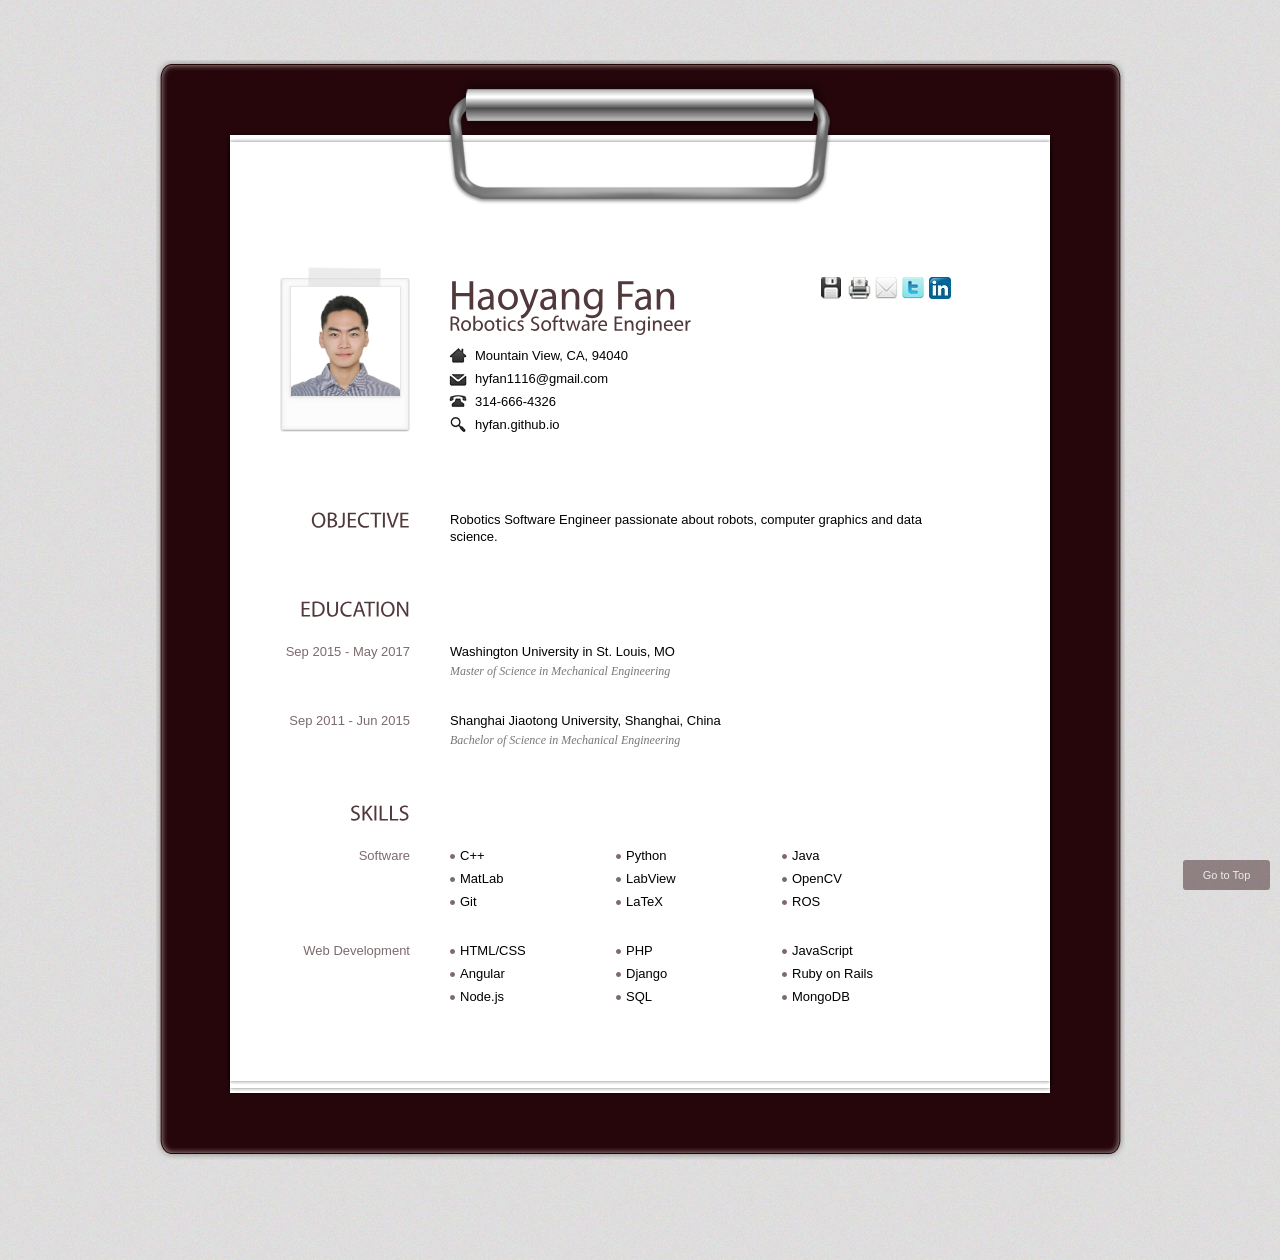
<file: index.html>
<!DOCTYPE html PUBLIC "-//W3C//DTD XHTML 1.0 Transitional//EN" "http://www.w3.org/TR/xhtml1/DTD/xhtml1-transitional.dtd">
<html xmlns="http://www.w3.org/1999/xhtml">
<head>
<meta http-equiv="Content-Type" content="text/html; charset=UTF-8" />
<title>Resume</title>
<link type="text/css" rel="stylesheet" href="css/brown.css" />
<link type="text/css" rel="stylesheet" href="css/print.css" media="print"/>
<!--[if IE 7]>
<link href="css/ie7.css" rel="stylesheet" type="text/css" />
<![endif]-->
<!--[if IE 6]>
<link href="css/ie6.css" rel="stylesheet" type="text/css" />
<![endif]-->
<script type="text/javascript" src="js/jquery-1.4.2.min.js"></script>
<script type="text/javascript" src="js/jquery.tipsy.js"></script>
<script type="text/javascript" src="js/cufon.yui.js"></script>
<script type="text/javascript" src="js/scrollTo.js"></script>
<script type="text/javascript" src="js/myriad.js"></script>
<script type="text/javascript" src="js/jquery.colorbox.js"></script>
<script type="text/javascript" src="js/custom.js"></script>
<script type="text/javascript">
		Cufon.replace('h1,h2');
</script>
</head>
<body>
<!-- Begin Wrapper -->
<div id="wrapper">
  <div class="wrapper-top"></div>
  <div class="wrapper-mid">
    <!-- Begin Paper -->
    <div id="paper">
      <div class="paper-top"></div>
      <div id="paper-mid">
        <div class="entry">
          <!-- Begin Image -->
          <img class="portrait" src="images/hyfan.jpg" alt="hyfan" />
          <!-- End Image -->
          <!-- Begin Personal Information -->
          <div class="self">
            <h1 class="name">Haoyang Fan <br />
              <span>Robotics Software Engineer</span></h1>
            <ul>
              <li class="ad">Mountain View, CA, 94040</li>
              <li class="mail">hyfan1116@gmail.com</li>
              <li class="tel">314-666-4326</li>
              <li class="web">hyfan.github.io</li>
            </ul>
          </div>
          <!-- End Personal Information -->
          <!-- Begin Social -->
          <div class="social">
            <ul>
              <li><a class='north' href="#" title="Download .pdf"><img src="images/icn-save.jpg" alt="Download the pdf version" /></a></li>
              <li><a class='north' href="javascript:window.print()" title="Print"><img src="images/icn-print.jpg" alt="" /></a></li>
              <li><a class='north' id="contact" href="contact/index.html" title="Contact Me"><img src="images/icn-contact.jpg" alt="" /></a></li>
              <li><a class='north' href="https://twitter.com/hyfan1116" title="Follow me on Twitter"><img src="images/icn-twitter.jpg" alt="" /></a></li>
              <li><a class='north' href="https://www.linkedin.com/in/haoyang-fan/" title="My LinkedIn Profile"><img src="images/icn-linkedin.jpg" alt="" /></a></li>
            </ul>
          </div>
          <!-- End Social -->
        </div>
        <!-- Begin 1st Row -->
        <div class="entry">
          <h2>OBJECTIVE</h2>
          <p>Robotics Software Engineer passionate about robots, computer graphics and data science. </p>
        </div>
        <!-- End 1st Row -->
        <!-- Begin 2nd Row -->
        <div class="entry">
          <h2>EDUCATION</h2>
          <div class="content">
            <h3>Sep 2015 - May 2017</h3>
            <p>Washington University in St. Louis, MO <br />
              <em>Master of Science in Mechanical Engineering</em></p>
          </div>
          <div class="content">
            <h3>Sep 2011 - Jun 2015</h3>
            <p>Shanghai Jiaotong University, Shanghai, China <br />
              <em>Bachelor of Science in Mechanical Engineering</em></p>
          </div>
        </div>
        <!-- End 2nd Row -->
        <!-- Begin 3rd Row -->
        <!-- <div class="entry">
          <h2>Internship</h2>
					<div class="content">
            <h3>Jul 2017 - Aug 2017</h3>
            <p>Bear Robotics Inc. <br />
              <em>Robotics SoftawEngineer Intern</em></p>
            <ul class="info">
							<li>Implemented TurtleBot Web Control Panel using React.js, Flask, ROSBridge and MongoDB</li>
							<li>Revamped the ROS launch file system; added unit test and simulation interfaces</li>
							<li>Enhanced multiple sensors layout, reducing the risk of collision when turning by approximately 80%<li>
			  		</ul>
          </div>
          <div class="content">
            <h3>Jun 2015 - Sep 2015</h3>
            <p>Shenyang Brilliance Jinbei Automobile Co.,Ltd, China <br />
              <em>Mechanical Engineering Intern</em></p>
            <ul class="info">
			  			<li>Assisted in the vehicle diagnostics process of the new model of minivan.</li>
			  			<li>Inspected and maintained the fatigue test equipment of vehicle electric parts.</li>
            </ul>
          </div>
        </div> -->
        <!-- End 3rd Row -->
        <!-- Begin 4th Row -->
        <div class="entry">
          <h2>SKILLS</h2>
          <div class="content">
            <h3>Software</h3>
            <ul class="skills">
              <li>C++</li>
						  <li>Python</li>
						  <li>Java</li>
						  <li>MatLab</li>
						  <li>LabView</li>
						  <li>OpenCV</li>
						  <li>Git</li>
						  <li>LaTeX</li>
						  <li>ROS</li>
            </ul>
          </div>
          <div class="content">
            <h3>Web Development</h3>
            <ul class="skills">
              <li>HTML/CSS</li>
              <li>PHP</li>
              <li>JavaScript</li>
						  <li>Angular</li>
						  <li>Django</li>
              <li>Ruby on Rails</li>
						  <li>Node.js</li>
						  <li>SQL</li>
						  <li>MongoDB</li>
            </ul>
          </div>
        </div>
        <!-- End 4th Row -->
        <!-- Begin 5th Row -->
		<!-- <div class="entry">
          <h2>Projects</h2>
					<div class="content">
            <h3>Dec 2016 - Jan 2017</h3>
            <p>Sentiment Analysis of Student Ratings Using Hadoop Hive on AWS <br />
              <em>Cloud Computing </em></p>
            <ul class="info">
							<li>Performed data ETL of student review texts and cleansed invalid reviews using Python and HiveQL</li>
							<li>Deployed the AWS EMR server and implemented the sentiment analysis scripts in Hive</li>
							<li>Ran the analysis on Amazon review data set and achieved average accuracy of 75%</li>
						</ul>
          </div>
					<div class="content">
            <h3>Oct 2016 - Nov 2016</h3>
            <p>Movie Rating and Discussion Website using Django <br />
              <em>Web Development </em></p>
            <ul class="info">
							<li>Developed a movie rating website using Django and MongoDB on Amazon EC2 instance</li>
							<li>Scraped popular movies list from IMDb using Python and imported the movies to SQL database on server</li>
							<li>Applied collaborative filtering algorithm to provide personalized movie recommendation</li>
						</ul>
          </div>
					<div class="content">
            <h3>Sep 2014 - May 2015</h3>
            <p>Assembly Operations Hands Tracking and Gesture Recognition Using OpenCV <br />
              <em>Research Assistant </em></p>
            <ul class="info">
							<li>Designed a wearable video capture system to recognize and analyze gestures in assembly using OpenCV</li>
							<li>Implemented feedback and illustrations feature in the Interactive Virtual Assembly Simulation Environment</li>
						</ul>
          </div>
          <div class="content">
            <h3>Feb 2012 - Oct 2014</h3>
            <p>NAO Robot Soccer Team of SJTU <br />
              <em>Team Member </em></p>
            <ul class="info">
						  <li>Led the design of robots’ decision making on court using finite state machine; runner-up of 2014 CN RoboCup</li>
						  <li>Implemented the player role changing rules for robot penalized or malfunction</li>
						  <li>Revised the kicking motion of the NAO robot, designed the diving motion </li>
						  <li>Evaluated and tested the ROS for NAO; analyzed and deployed BHuman platform to NAO</li>
			      </ul>
          </div>
		  		<div class="content">
            <h3>May 2013 - May 2014</h3>
            <p>Freescale Intelligent Model Car Competition  <br />
              <em>Team Leader </em></p>
            <ul class="info">
			  			<li>Built an autonomous model car on Freescale MCU and designed the sensor layout to reduce deviation</li>
			  			<li>Designed and tuned the PID control regime, ranked 4th place in 20 teams of final race </li>
            </ul>
          </div>
		</div> -->
      </div>
      <div class="clear"></div>
      <div class="paper-bottom"></div>
    </div>
    <!-- End Paper -->
  </div>
  <div class="wrapper-bottom"></div>
</div>
<div id="message"><a href="#top" id="top-link">Go to Top</a></div>
<!-- End Wrapper -->
</body>
</html>
</file>
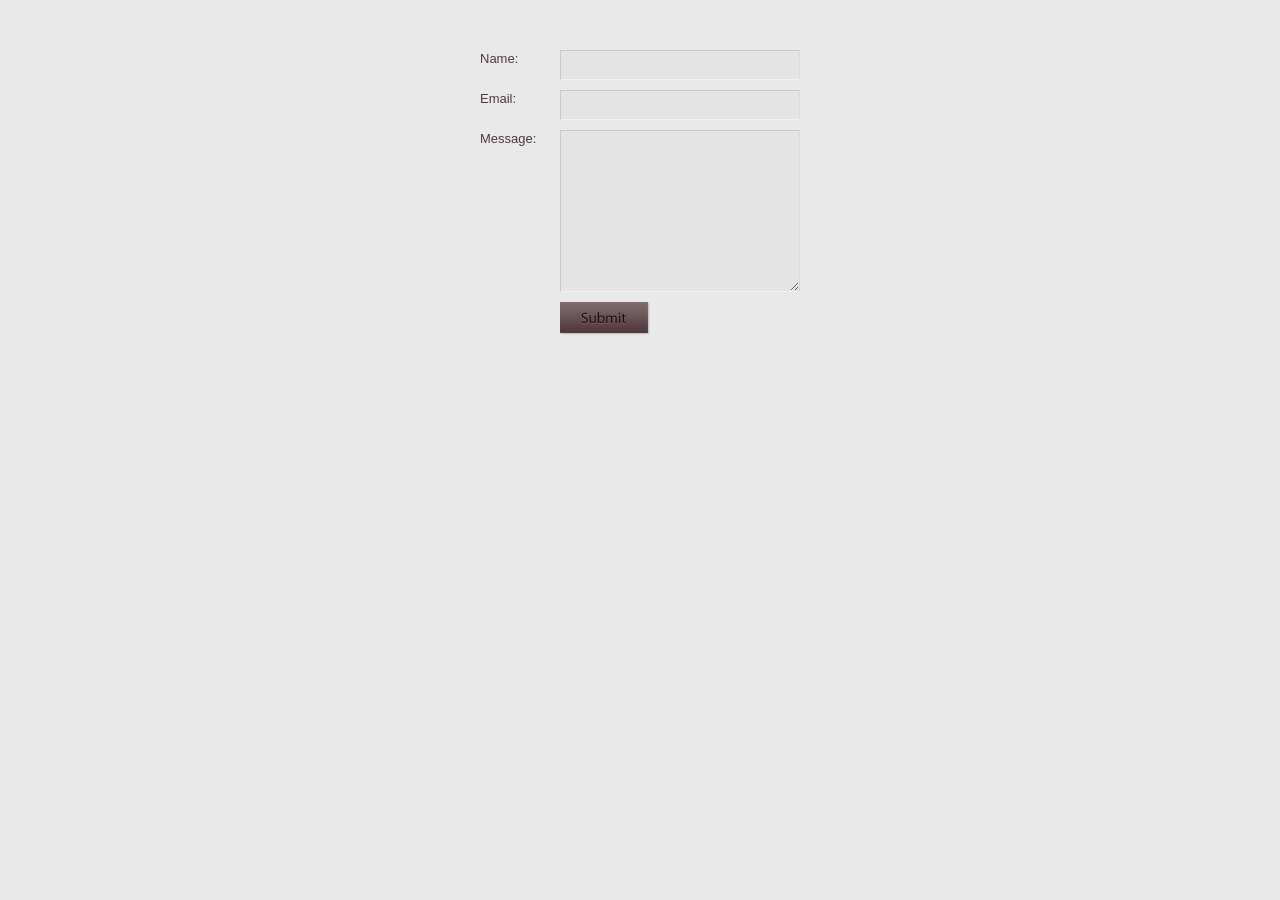
<file: contact/index.html>
<!DOCTYPE html PUBLIC "-//W3C//DTD XHTML 1.0 Transitional//EN" "http://www.w3.org/TR/xhtml1/DTD/xhtml1-transitional.dtd">
<html xmlns="http://www.w3.org/1999/xhtml">

<head>
	<meta http-equiv="Content-Type" content="text/html; charset=UTF-8" />
	<title>Contact Form</title>
	<link rel="stylesheet" type="text/css" href="../css/brown.css" />
	<script type="text/javascript" src="js/jquery-1.2.6.min.js"></script>
	<script type="text/javascript" src="js/jquery.validate.js"></script>
	
	<script type="text/javascript">
	$(document).ready(function(){
		
		$("#contactform").validate();
	});
	</script>
</head>

<body class="contact">
<form method="post" action="contactengine.php" id="contactform">

<label for="Name">Name:</label>

	<input type="text" name="Name" id="Name" class="required" />

<label for="Email">Email:</label>

	<input type="text" name="Email" id="Email" class="required email" />

<label for="Message">Message:</label>

	<textarea name="Message" id="Message" rows="10" cols="20" class="required"></textarea>
<div class="clear"></div>
<input type="submit" name="submit" value="" class="submit-button" />
</form>
	
</body>
</html>
</file>
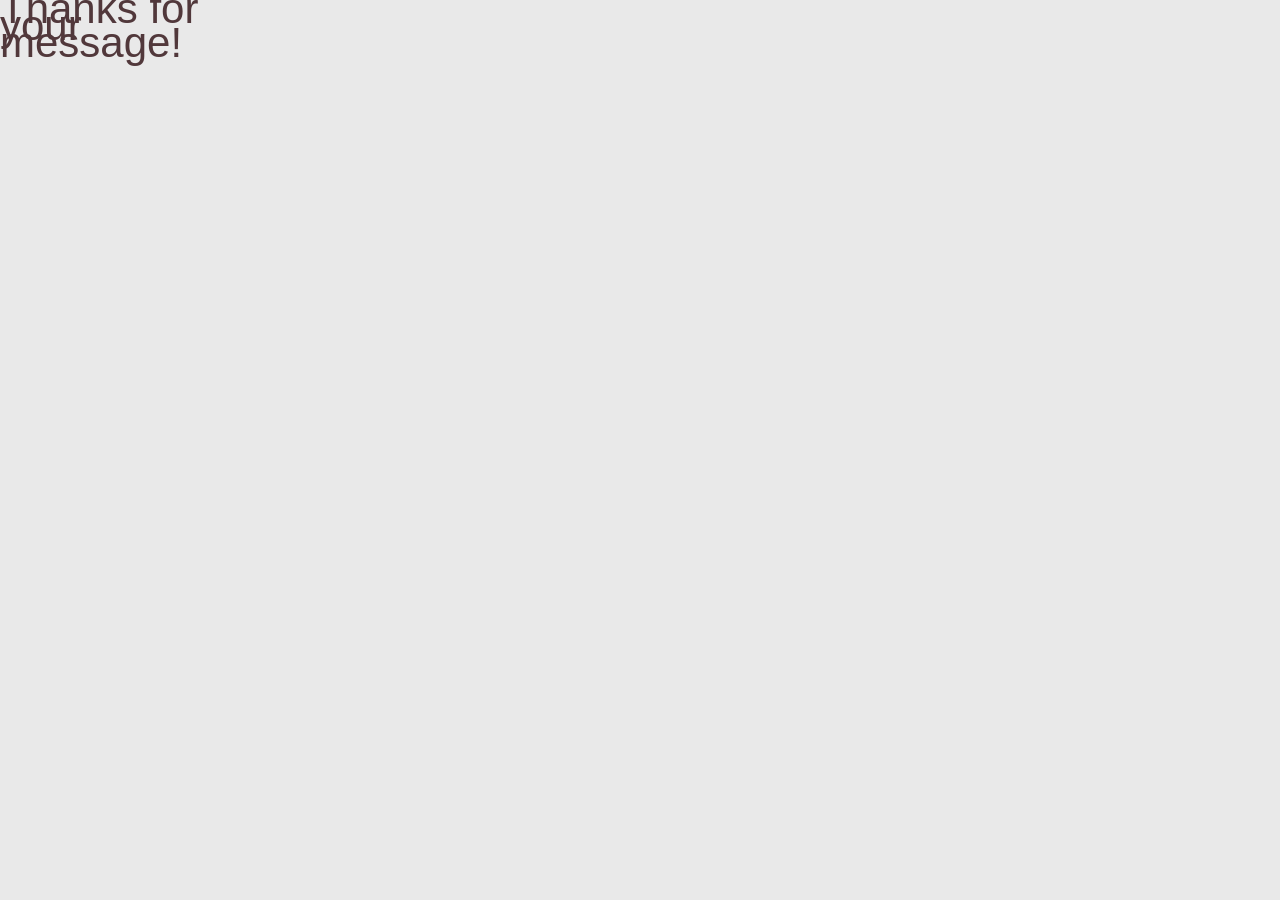
<file: contact/contactthanks.html>
<!DOCTYPE html PUBLIC "-//W3C//DTD XHTML 1.0 Transitional//EN" "http://www.w3.org/TR/xhtml1/DTD/xhtml1-transitional.dtd">
<html xmlns="http://www.w3.org/1999/xhtml">

<head>
	<meta http-equiv="Content-Type" content="text/html; charset=UTF-8" />
	<title>Contact Form | Thanks!</title>
	<link rel="stylesheet" type="text/css" href="../css/brown.css" />
</head>

<body class="contact">


		<h1>Thanks for your message!</h1>
	

</body>

</html>
</file>
<file: css/brown.css>
@charset "UTF-8";
/* RESET */
/* ----------------------------------------- */
html, body, div, span, applet, object, iframe,
h1, h2, h3, h4, h5, h6, p, blockquote, pre,
a, abbr, acronym, address, big, code,
del, dfn, em, font, img, ins, kbd, q, s, samp,
small, strike, strong, tt, var,
dl, dt, dd, ol, ul, li,
fieldset, form, label, legend,
table, caption, tbody, tfoot, thead, tr, th, td {
	margin: 0;
	padding: 0;
	border: 0;
	outline: 0;
	font-weight: inherit;
	font-style: inherit;
	font-size: 100%;
	font-family: inherit;
	vertical-align: baseline;
}
:focus {
	outline: 0;
}
body {
	line-height: 1;
}
/* tables still need 'cellspacing="0"' in the markup */
table {
	border-collapse: separate;
	border-spacing: 0;
}
caption, th, td {
	text-align: left;
	font-weight: normal;
}
blockquote:before, blockquote:after,
q:before, q:after {
	content: "";
}
blockquote, q {
	quotes: "" "";
}

.clear {
	clear:both;
}


/* LAYOUT */
/* ----------------------------------------- */

body {
	font-family: "Trebuchet MS", Arial, Helvetica, sans-serif;
	background-color: #e1e0db;
	background-image: url(../images/bg.jpg);
	background-repeat: repeat;
	font-size:13px;
	line-height: 17px;
	color:#000;
}

.contact {
	background-image: none;
	background-color:#e9e9e9;
}

a, a:visited, a:active {
	color:#7d6a6c;
	text-decoration: none;
}

a:hover {
	color:#7d6a6c;
	text-decoration: underline;
}

/* DOSSIER BACKGROUND */
/* ----------------------------------------- */

#wrapper {
	width:969px;
	margin:0 auto;
	margin-top:60px;
	margin-bottom:100px;
}

.wrapper-top {
	width:969px;
	height:19px;
	margin:0 auto;
	background-image:url(../images/btop.jpg);
	background-repeat:no-repeat;
}

.wrapper-mid {
	width:969px;
	margin:0 auto;
	background-image:url(../images/bmid.jpg);
	background-repeat: repeat-y;
	padding-bottom:40px;
}

.wrapper-bottom {
	width:969px;
	height:22px;
	padding:0;
	margin:0 auto;
	background-image:url(../images/bbottom.jpg);
	background-repeat:no-repeat;
}

/* PAPER BACKGROUND */
/* ----------------------------------------- */

#paper {
	width:828px;
	margin:0 auto;
}

.paper-top {
	width:828px;
	margin:0 auto;
	background-image:url(../images/ptop.jpg);
	background-repeat:no-repeat;
	height:126px;
}

#paper-mid {
	width:828px;
	margin:0 auto;
	background-image:url(../images/pmid.jpg);
	background-repeat:repeat-y;
	display:block;
	padding:0;
	overflow: hidden;
	padding-bottom:75px;
	padding-top:7px;
}

.paper-bottom {
	width:828px;
	height:18px;
	margin:0 auto;
	background-image:url(../images/pbottom.jpg);
	background-repeat:no-repeat;
}

/* ENTRIES */
/* ----------------------------------------- */

.entry {
	width:720px;
	display: block;
	padding-top:55px;
	clear: both;
	margin-left:4px;
}

h1  {
	width:250px;
	font-size:42px;
	color:#51383b;
	margin-bottom:3px;
	clear:both;
}

h1 span {
	font-size:21px;
	display:block;
	color:#51383b;
	margin-top:-5px;
}

h2 {
	width:180px;
	height: 23px;
	text-align: right;
	float:left;
	padding:0;
	margin:0;
	clear:both;
	font-size:22px;
	color:#51383b;
	margin-bottom:-12px;
}

p {
	width:500px;
	margin-left:40px;
	float:right;	
}

p img {
	float:right;
	margin-left:20px;
	padding-left:10px;
}

div.content {
	clear: both;
	padding:0;
	margin:0;
	overflow: hidden;
	display:block;
	padding-top:32px;
}

h3 {
	width:180px;
	text-align: right;
	float:left;
	padding:0;
	clear:both;
	font-size: 13px;
	color:#7d6a6c;
}

h4 {
	width:180px;
	text-align: right;
	float:left;
	padding:0;
	clear:both;
	font-size: 11px;
	color:#7d6a6c;
}

h5 {
	width:180px;
	text-align: right;
	float:left;
	padding:0;
	clear:both;
	font-size: 10px;
	color:#7d6a6c;
}

h6 {
	width:180px;
	text-align: right;
	float:left;
	padding:0;
	clear:both;
	font-size: 9px;
	color:#7d6a6c;
}

em {
	font-family: Georgia, "Times New Roman", serif;
	font-style: italic;
	color:#777777;
	font-size:12px;
	display: block;
	padding-top:3px;
}


ol {
	float:right;
	width:500px;
	margin-left:40px;
	list-style: decimal;
	
}

ol li {
	width:500px;
	list-style-type: decimal;
	list-style-position: inside;
}

dl {
	float:right;
	width:500px;
	margin-left:40px;
	
}

dt {
	float:left;
	display: block;
	width:500px;
		color:#7d6a6c;
}

dd {
	float:left;
	display: block;
	width:480px;
	text-indent:20px;
}

ul.unordered {
	float:right;
	width:500px;
	margin-left:40px;
	
}

ul.unordered li {
	margin:0;
	padding:0;
	float:left;
	display: block;
	width:500px;
	background-image:url(../images/bullet.gif);
	background-repeat: no-repeat;
	padding-left:10px;
	background-position: 0 .5em;
	margin-top:0;
}

ul.info {
	float:right;
	width:500px;
	margin-left:40px;
	list-style-type: none; 
}

ul.info li {
	margin:0;
	padding:0;
	float:left;
	display: block;
	width:500px;
	background-image:url(../images/bullet.gif);
	background-repeat: no-repeat;
	padding-left:10px;
	background-position: 0 .5em;
	margin-top:12px;
}

ul.skills {
	margin:0;
	padding:0;
	float:right;
	width:500px;
	margin-left:40px;
	margin-top:-6px;
	list-style-type: none;
	
}

ul.skills li {
	margin:0;
	padding:0;
	float:left;
	width:156px;
	background-image:url(../images/bullet.gif);
	background-repeat: no-repeat;
	padding-left:10px;
	background-position: 0 .5em;
	margin-top:6px;
}

ul.works {
	margin:0;
	padding:0;
	float:right;
	width:500px;
	margin-left:40px;
	list-style-type: none;
}

ul.works li {
	margin:0;
	padding:0;
	float:left;
}

ul.works li img {
	padding:4px;
	background-color:#fff;
	width:95px;
	height:95px;
	border:1px solid #beb4b5;
	margin-right:20px;
	margin-bottom:16px;
}

ul.works li img:hover {
	border:1px solid #51383b;
	cursor: pointer;
}

img.portrait {
	background-image:url(../images/frame.jpg);
	background-repeat: no-repeat;
	width:109px;
	height:109px;
	padding-top:20px;
	padding-left:11px;
	padding-right:11px;
	padding-bottom:36px;
	margin-left:50px;
	float:left;
	
}


/* SELF INFORMATION */
/* ----------------------------------------- */

.self {
	width:250px;
	float:left;
	padding-top:11px;
	margin-left:38px;
	margin-bottom:15px;
}

.self ul {
	padding-top: 10px;
}

.self ul li.ad {
	background-image:url(../images/icn-ad.gif);
}

.self ul li.mail {
	background-image:url(../images/icn-mail.gif);
}

.self ul li.tel {
	background-image:url(../images/icn-tel.gif);
}

.self ul li.web {
	background-image:url(../images/icn-web.gif);
}

.self ul li {
	background-repeat: no-repeat;
	padding-left:26px;
	background-position: 0 .1em;
	height:25px;
	display:block;
	margin-top:-2px;
}

/* SOCIAL ICONS */
/* ----------------------------------------- */

.social {
	width:135px;
	float:right;
	padding-top:10px;
}

.social ul {
	list-style: none;
}

.social ul li {
	float:left;
	width:21px;
	height:24px;
	margin:0;
	padding:0;
	margin-left:6px;
}

/* TIPSY */
/* ----------------------------------------- */

.tipsy { padding: 5px; font-size: 10px; background-repeat: no-repeat;  background-image: url(../images/tipsy.gif); }
.tipsy-inner { padding: 5px 8px 4px 8px; background-color: #26060a; color: #fff; max-width: 200px; text-align: center; }
.tipsy-inner { -moz-border-radius:3px; -webkit-border-radius:3px; }
.tipsy-north { background-position: top center; }
.tipsy-south { background-position: bottom center; margin-bottom:20px; }
.tipsy-east { background-position: right center; }
.tipsy-west { background-position: left center; }


/* COLORBOX */
/* ----------------------------------------- */

#colorbox, #cboxOverlay, #cboxWrapper{position:absolute; top:0; left:0; z-index:9999; overflow:hidden;}
#cboxOverlay{position:fixed; width:100%; height:100%;}
#cboxMiddleLeft, #cboxBottomLeft{clear:left;}
#cboxContent{position:relative; overflow:hidden;}
#cboxLoadedContent{overflow:auto;}
#cboxLoadedContent iframe{display:block; width:100%; height:100%; border:0;}
#cboxTitle{margin:0; display:none;}
#cboxLoadingOverlay, #cboxLoadingGraphic{position:absolute; top:0; left:0; width:100%;}
#cboxPrevious, #cboxNext, #cboxClose, #cboxSlideshow{cursor:pointer;}

#cboxOverlay{background:#666;}

#colorBox{}
#cboxTopLeft{width:25px; height:25px; background:url(../images/border1.png) 0 0 no-repeat;}
#cboxTopCenter{height:25px; background:url(../images/border1.png) 0 -50px repeat-x;}
#cboxTopRight{width:25px; height:25px; background:url(../images/border1.png) -25px 0 no-repeat;}
#cboxBottomLeft{width:25px; height:25px; background:url(../images/border1.png) 0 -25px no-repeat;}
#cboxBottomCenter{height:25px; background:url(../images/border1.png) 0 -75px repeat-x;}
#cboxBottomRight{width:25px; height:25px; background:url(../images/border1.png) -25px -25px no-repeat;}
#cboxMiddleLeft{width:25px; background:url(../images/border2.png) 0 0 repeat-y;}
#cboxMiddleRight{width:25px; background:url(../images/border2.png) -25px 0 repeat-y;}
#cboxContent{background:#fff;}
#cboxLoadedContent{margin-bottom:20px;}
#cboxTitle{position:absolute; bottom:0px; left:0; text-align:center; width:100%; color:#51383b;}
#cboxCurrent{position:absolute; bottom:0px; left:100px; color:#000;}
#cboxSlideshow{position:absolute; bottom:0px; right:42px; color:#444;}
#cboxPrevious{position:absolute; bottom:0px; left:0; color:#444;}
#cboxNext{position:absolute; bottom:0px; left:63px; color:#444;}
#cboxLoadingOverlay{background:url(../images/loading.gif) 5px 5px no-repeat #fff;}
#cboxClose{position:absolute; bottom:0; right:0; display:block; color:#444;}


/* GO TO TOP */
/* ----------------------------------------- */

#message {
	display: block;
	display: none;
	z-index: 999;
	opacity: .8;
	position: fixed;
	top: 100%;
	margin-top: -40px;
	right: 0%;
	margin-right:10px;
	-moz-border-radius: 3px;
	-webkit-border-radius: 3px;
	width: 77px;
	line-height: 20px;
	height: 20px;
	padding: 5px;
	background-color: #26060a;
	font-size: 11px;
	text-align: center;
}

#message a {
	color: #fff;
}
	
/* ELEMENTS */
/* ----------------------------------------- */

table {
	width: 500px;
	margin-left:40px;
	float:right;
	border-collapse: collapse;
	border-bottom:1px dashed #999;
	border-top:1px dashed #999;
}

table td {
	padding: 10px;
	padding-top:0;
	border-right:1px dashed #999;
}

table td:hover {
	background-color: #f2f2f2;
}

table th {
	padding: 10px;
	padding-top:0;
	color:#7d6a6c;
	text-align: left;
	border-right:1px dashed #999;
}

table td.center {
	text-align: center;
}

table td.last {
	background: none;
}

table th.center {
	text-align: center;
}

table th.last {
	background: none;
}

table tr {
	border-left:1px dashed #999;
	border-top:1px dashed #999;
}

table tr.caption {
	border-left:1px dashed #999;
}

blockquote {
	border-left:3px solid #7d6a6c;
	padding-left:8px;
	width:489px;
	margin-left:40px;
	float:right;
}

abbr, acronym {
	border-bottom:1px dashed #7d6a6c;
}

strong {
	font-weight: bold;
}

small {
	font-size:70%;
}

big {
	font-size:1.2em;
}


/* CONTACT */

fieldset, legend {
	float:right;
	width:500px;
	padding:0;
	margin:0;
	margin-left:40px;
}

h1.warn {
	color:#51383b;
	font-size:18px;
	margin-top:30px;
	padding:50px;
	text-align: center;
}

#contactform {
	width:320px;
	height:370px;
	margin:0 auto;
	padding:50px;
	overflow: hidden;
}

label {
	float:left;
	width:40px;
	height:28px;
	margin-bottom:10px;
	clear:both;
	color:#51383b;
}

input {
	width:228px;
	float:right;
	height:18px;
	margin-bottom:10px;
	border-top:1px solid #c8c8c8;
	border-left:1px solid #c8c8c8;
	border-right:1px solid #dadada;
	border-bottom:1px solid #f2f2f2;
	background-color: #e4e4e4;
	font-family: "Trebuchet MS", Arial, Helvetica, sans-serif;
	font-size: 13px;
	padding:5px;
	outline: none;
}

input:focus {
	background-color: #dddddd;
	border-top:1px solid #c8c8c8;
	border-left:1px solid #c8c8c8;
	border-right:1px solid #dadada;
	border-bottom:1px solid #f2f2f2;
}

textarea {
	border-top:1px solid #c8c8c8;
	border-left:1px solid #c8c8c8;
	border-right:1px solid #dadada;
	border-bottom:1px solid #f2f2f2;
	background-color: #e4e4e4;
	width:228px;
	float:right;
	margin-bottom:10px;
	font-family: "Trebuchet MS", Arial, Helvetica, sans-serif;
	font-size: 13px;
	padding:5px;
	outline: none;
}

textarea:focus {
	background-color: #dddddd;
	border-top:1px solid #c8c8c8;
	border-left:1px solid #c8c8c8;
	border-right:1px solid #dadada;
	border-bottom:1px solid #f2f2f2;
}

.submit-button {
	background: transparent url(../images/submit.jpg) no-repeat 0 0;
	display: block;
	clear: both;
	width:90px;
	height: 33px; 
	border:none;
	float:left;
	margin-left: 80px;
	text-indent: -9999px;
	outline: 0;
	cursor: pointer;
	padding:0;
}

.submit-button:hover {
	background: transparent url(../images/submit.jpg) no-repeat 0 -33px;
	outline: 0;
	border: none;
}

label.error {
	clear: both;
	padding:0;
	margin-top:-5px;
	color:#7d6a6c;
	font-size: 1.0em;
	font-style: italic;
	font-weight: normal;
	margin-left:80px;
	width:238px;
}
</file>
<file: css/print.css>
body {
	font-family: "Trebuchet MS", Arial, Helvetica, sans-serif;
	background-color: white;
	font-size:13pt;
	line-height: 17pt;
}

.clear {
	clear:both;
}

a, a:hover, a:visited, a:active {
	color:#7d6a6c;
	text-decoration: none;
}

#wrapper, .wrapper-mid {
	background: none;
}

.wrapper-top, .wrapper-bottom  {
	display:none;
}

#paper {
	width:820px;
	margin:0 auto;
}

.paper-top, .paper-bottom {
	display:none;
}

#paper-mid {
	width:820px;
	margin:0 auto;
	background-color:#FFF;
	display:block;
	padding:0;
	overflow: hidden;
	padding-bottom:75px;
	padding-top:7px;
}

.entry {
	width:820px;
	display: block;
	padding-top:55px;
	clear: both;
}

h1 {
	width:500px;
	font-size:42pt;
	color:#51383b;
	margin-bottom:0;
}

h1 span {
	font-size:21pt;
	display:block;
	margin-left:15px;
	margin-top:20px;
	color:#51383b;
}

h2 {
	width:180px;
	height: 23px;
	text-align: right;
	float:left;
	padding:0;
	margin:0;
	clear:both;
	font-size:22pt;
	margin-bottom:-12px;
	color:#51383b;
}

p {
	width:600px;
	margin-left:40px;
	float:right;
}

ul.list {
	clear: both;
	padding:0;
	margin:0;
	overflow: hidden;
}

ul.list li {
	display:block;
	float:right;
	padding-top:32px;
}


h3 {
	width:180px;
	text-align: right;
	float:left;
	padding:0;
	clear:both;
	font-size: 13pt;
	color:black;
}

em {
	font-family: Georgia, "Times New Roman", serif;
	font-style: italic;
	color:#999;
	font-size:12pt;
	display: block;
	padding-top:0;
}

ul.info {
	float:right;
	width:600px;
	margin-left:40px;
	background: none;
	list-style: square;
	
}

ul.info li {
	margin:0;
	padding:0;
	float:left;
	display: block;
	width:600px;
	padding-left:0;
	background-position: 0 .5em;
	margin-top:12px;
	list-style-type: square;
}

ul.skills {
	margin:0;
	padding:0;
	float:right;
	width:600px;
	margin-left:40px;
	margin-top:-6px;
	background: none;
	list-style: square;
}

ul.skills li {
	margin:0;
	padding:0;
	float:left;
	width:176px;
	padding-left:0;
	background-position: 0 .5em;
	margin-top:6px;
}

img.portrait {
	border:1px solid #000;
	padding:10px;	
}

.self {
	width:500px;
	float:left;
	padding-top:11px;
	margin-left:0;
	margin-bottom:15px;
	margin-left:38px;
}

.self ul {
	padding-top: 10px;
}

.self ul li {
	background-repeat: no-repeat;
	padding-left:0;
	background-position: 0 .1em;
	height:25px;
	display:block;
	margin-top:-2px;
}

.social {
	display:none;
}

/* ELEMENTS */
/* ----------------------------------------- */

table {
	width: 590px;
	margin-left:40px;
	float:right;
	border-collapse: collapse;
	border-bottom:1px dashed #999;
	border-top:1px dashed #999;
}

table td {
	padding: 10px;
	padding-top:0;
	border-right:1px dashed #999;
}

table td:hover {
	background-color: #f2f2f2;
}

table th {
	padding: 10px;
	padding-top:0;
	color:#7d6a6c;
	text-align: left;
	border-right:1px dashed #999;
}

table td.center {
	text-align: center;
}

table td.last {
	background: none;
}

table th.center {
	text-align: center;
}

table th.last {
	background: none;
}

table tr {
	border-left:1px dashed #999;
	border-top:1px dashed #999;
}

table tr.caption {
	border-left:1px dashed #999;
}

blockquote {
	border-left:3px solid #7d6a6c;
	padding-left:8px;
	margin-top:20px;
	width:585px;
	margin-left:40px;
	float:right;
}

pre {
	width:500px;
	margin-left:40px;
	float:right;
}

abbr, acronym {
	border-bottom:1px dashed #7d6a6c;
}

strong {
	font-weight: bold;
}

small {
	font-size:70%;
}

big {
	font-size:1.2em;
}

/* GO TO TOP */
/* ----------------------------------------- */

#message {
	display:none;
}

.works {
	display:none;
}
</file>
<file: css/ie7.css>
@charset "UTF-8";

.self {
	padding-top: 4px;
}

h1 span {
	margin-top:-15px;
}
</file>
<file: css/ie6.css>
@charset "UTF-8";

.self {
	padding-top: 4px;
}

h1 span {
	margin-top:-15px;
}

.social {
	width:150px;
}
</file>
